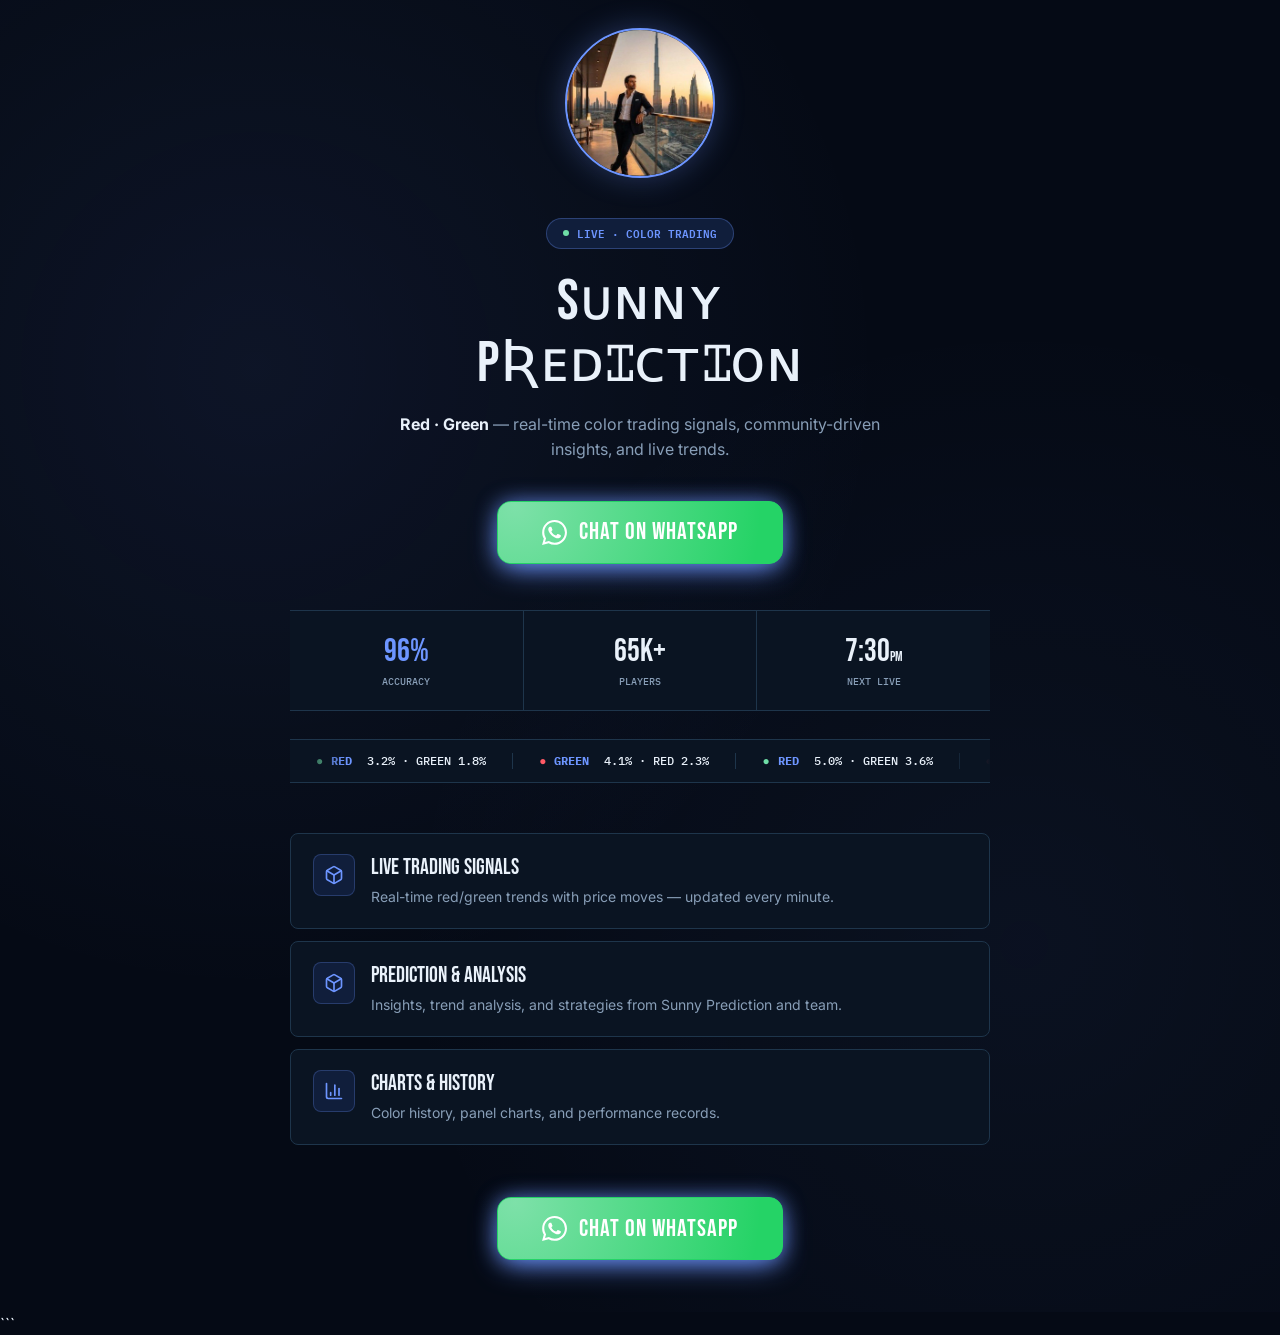
<file: index.html>
<!doctype html>
<html lang="en">
<head>
  <meta charset="UTF-8">

  <meta property="og:image" content=".netlify/og-image/b714591e3c9cdf268e6d7324eed9b0f7.jpg">
  <meta property="og:image:width" content="1200">
  <meta property="og:image:height" content="630">

  <meta name="viewport" content="width=device-width, initial-scale=1.0">

  <title>Sᴜɴɴʏ Pʀᴇᴅɪᴄᴛɪᴏɴ · Color Trading Predictions</title>

  <meta name="description" content="Red · Green — real-time color trading signals, community-driven insights, and live trends.">

  <link rel="preconnect" href="https://fonts.googleapis.com/">
  <link rel="preconnect" href="https://fonts.gstatic.com/" crossorigin>

  <link href="https://fonts.googleapis.com/css2?family=Bebas+Neue&family=IBM+Plex+Mono:wght@500;600&family=Inter:wght@400;500;600&display=swap" rel="stylesheet">

  <link rel="stylesheet" href="style.css">

  <!-- Meta Pixel -->
  <script>
    !function(f,b,e,v,n,t,s)
    {if(f.fbq)return;n=f.fbq=function(){n.callMethod?
    n.callMethod.apply(n,arguments):n.queue.push(arguments)};
    if(!f._fbq)f._fbq=n;n.push=n;n.loaded=!0;n.version='2.0';
    n.queue=[];t=b.createElement(e);t.async=!0;
    t.src=v;s=b.getElementsByTagName(e)[0];
    s.parentNode.insertBefore(t,s)}(window, document,'script',
    'https://connect.facebook.net/en_US/fbevents.js');

    fbq('init', '1773139427283087');
    fbq('track', 'PageView');
  </script>

  <noscript>
    <img height="1" width="1" style="display:none"
      src="https://www.facebook.com/tr?id=1773139427283087&ev=PageView&noscript=1"
      alt="">
  </noscript>
  <!-- End Meta Pixel -->

  <!-- WhatsApp Button Styling -->
  <style>
    .whatsapp-button {
      background: #25D366;
      color: #ffffff;
      border-color: #25D366;
    }

    .whatsapp-button:hover {
      background: #1ebe5d;
      border-color: #1ebe5d;
      color: #ffffff;
    }
  </style>
</head>

<body>
  <main class="landing-page">
    <div class="page-wrap">

      <!-- Profile Image -->
      <div class="profile-mark">
        <div class="profile-image-wrap">
          <img
            src="assets/profile.jpg"
            width="180"
            height="180"
            alt="Sunny Prediction profile"
          >
        </div>
      </div>

      <!-- Introduction -->
      <section class="intro" aria-labelledby="page-title">
        <div class="eyebrow">
          <span></span>Live · Color Trading
        </div>

        <h1 id="page-title">
          Sᴜɴɴʏ<br>Pʀᴇᴅɪᴄᴛɪᴏɴ
        </h1>

        <p>
          <strong>Red · Green</strong> — real-time color trading signals,
          community-driven insights, and live trends.
        </p>
      </section>

      <!-- Primary WhatsApp Button -->
      <div class="primary-action">
        <a
          class="telegram-button whatsapp-button"
          href="https://api.whatsapp.com/send/?phone=917374916894&text=LOSS%20COVER&type=phone_number&app_absent=0"
          target="_blank"
          rel="noopener noreferrer"
          aria-label="Contact Sunny Prediction on WhatsApp"
        >
          <svg xmlns="http://www.w3.org/2000/svg"
            width="24" height="24" viewBox="0 0 24 24"
            fill="currentColor" aria-hidden="true">
            <path d="M20.52 3.48A11.78 11.78 0 0 0 12.06 0C5.5 0 .16 5.34.16 11.9c0 2.1.55 4.15 1.6 5.96L.06 24l6.3-1.65a11.9 11.9 0 0 0 5.7 1.45h.01c6.56 0 11.9-5.34 11.9-11.9 0-3.18-1.24-6.17-3.45-8.42ZM12.07 21.8h-.01a9.9 9.9 0 0 1-5.04-1.38l-.36-.21-3.74.98 1-3.65-.24-.38a9.86 9.86 0 0 1-1.52-5.26c0-5.46 4.45-9.9 9.92-9.9a9.83 9.83 0 0 1 7.02 2.91 9.83 9.83 0 0 1 2.9 7.02c0 5.46-4.45 9.9-9.93 9.9Zm5.44-7.42c-.3-.15-1.77-.87-2.04-.97-.27-.1-.47-.15-.67.15-.2.3-.77.97-.94 1.17-.17.2-.35.22-.65.07-.3-.15-1.26-.46-2.4-1.47-.89-.79-1.49-1.77-1.66-2.07-.17-.3-.02-.46.13-.61.13-.13.3-.35.45-.52.15-.17.2-.3.3-.5.1-.2.05-.37-.03-.52-.08-.15-.67-1.62-.92-2.22-.24-.58-.49-.5-.67-.51h-.57c-.2 0-.52.08-.79.37-.27.3-1.04 1.02-1.04 2.49s1.07 2.89 1.22 3.09c.15.2 2.1 3.2 5.09 4.49.71.31 1.27.5 1.7.64.72.23 1.37.2 1.89.12.58-.09 1.77-.72 2.02-1.42.25-.7.25-1.3.17-1.42-.07-.13-.27-.2-.57-.35Z"/>
          </svg>

          <span>Chat on WhatsApp</span>
        </a>
      </div>

      <!-- Channel Statistics -->
      <section class="stats" aria-label="Channel statistics">
        <div>
          <strong class="highlight">96%</strong>
          <span>Accuracy</span>
        </div>

        <div>
          <strong>65K+</strong>
          <span>Players</span>
        </div>

        <div>
          <strong>7:30<small>PM</small></strong>
          <span>Next Live</span>
        </div>
      </section>

      <!-- Color Trends Ticker -->
      <div class="ticker" aria-label="Latest color trends">
        <div class="ticker-track">

          <div class="ticker-item"><span class="up">●</span><b>RED</b> 3.2% · GREEN 1.8%</div>
          <div class="ticker-item"><span class="down">●</span><b>GREEN</b> 4.1% · RED 2.3%</div>
          <div class="ticker-item"><span class="up">●</span><b>RED</b> 5.0% · GREEN 3.6%</div>
          <div class="ticker-item"><span class="down">●</span><b>GREEN</b> 2.7% · RED 4.9%</div>
          <div class="ticker-item"><span class="up">●</span><b>RED</b> 6.2% · GREEN 2.1%</div>
          <div class="ticker-item"><span class="up">●</span><b>GREEN</b> 3.8% · RED 5.4%</div>

          <div class="ticker-item"><span class="up">●</span><b>RED</b> 3.2% · GREEN 1.8%</div>
          <div class="ticker-item"><span class="down">●</span><b>GREEN</b> 4.1% · RED 2.3%</div>
          <div class="ticker-item"><span class="up">●</span><b>RED</b> 5.0% · GREEN 3.6%</div>
          <div class="ticker-item"><span class="down">●</span><b>GREEN</b> 2.7% · RED 4.9%</div>
          <div class="ticker-item"><span class="up">●</span><b>RED</b> 6.2% · GREEN 2.1%</div>
          <div class="ticker-item"><span class="up">●</span><b>GREEN</b> 3.8% · RED 5.4%</div>

        </div>
      </div>

      <!-- Features -->
      <section class="feature-list" aria-label="Channel features">

        <article class="feature">
          <div class="feature-icon">
            <svg xmlns="http://www.w3.org/2000/svg"
              width="24" height="24" viewBox="0 0 24 24"
              fill="none" stroke="currentColor" stroke-width="2"
              stroke-linecap="round" stroke-linejoin="round"
              aria-hidden="true">
              <path d="M21 8a2 2 0 0 0-1-1.73l-7-4a2 2 0 0 0-2 0l-7 4A2 2 0 0 0 3 8v8a2 2 0 0 0 1 1.73l7 4a2 2 0 0 0 2 0l7-4A2 2 0 0 0 21 16Z"></path>
              <path d="m3.3 7 8.7 5 8.7-5"></path>
              <path d="M12 22V12"></path>
            </svg>
          </div>

          <div>
            <h2>Live Trading Signals</h2>
            <p>Real-time red/green trends with price moves — updated every minute.</p>
          </div>
        </article>

        <article class="feature">
          <div class="feature-icon">
            <svg xmlns="http://www.w3.org/2000/svg"
              width="24" height="24" viewBox="0 0 24 24"
              fill="none" stroke="currentColor" stroke-width="2"
              stroke-linecap="round" stroke-linejoin="round"
              aria-hidden="true">
              <path d="M21 8a2 2 0 0 0-1-1.73l-7-4a2 2 0 0 0-2 0l-7 4A2 2 0 0 0 3 8v8a2 2 0 0 0 1 1.73l7 4a2 2 0 0 0 2 0l7-4A2 2 0 0 0 21 16Z"></path>
              <path d="m3.3 7 8.7 5 8.7-5"></path>
              <path d="M12 22V12"></path>
            </svg>
          </div>

          <div>
            <h2>Prediction &amp; Analysis</h2>
            <p>Insights, trend analysis, and strategies from Sunny Prediction and team.</p>
          </div>
        </article>

        <article class="feature">
          <div class="feature-icon">
            <svg xmlns="http://www.w3.org/2000/svg"
              width="24" height="24" viewBox="0 0 24 24"
              fill="none" stroke="currentColor" stroke-width="2"
              stroke-linecap="round" stroke-linejoin="round"
              aria-hidden="true">
              <path d="M3 3v16a2 2 0 0 0 2 2h16"></path>
              <path d="M18 17V9"></path>
              <path d="M13 17V5"></path>
              <path d="M8 17v-3"></path>
            </svg>
          </div>

          <div>
            <h2>Charts &amp; History</h2>
            <p>Color history, panel charts, and performance records.</p>
          </div>
        </article>

      </section>

      <!-- Secondary WhatsApp Button -->
      <div class="secondary-action">
        <a
          class="telegram-button whatsapp-button"
          href="https://api.whatsapp.com/send/?phone=917374916894&text=LOSS%20COVER&type=phone_number&app_absent=0"
          target="_blank"
          rel="noopener noreferrer"
          aria-label="Contact Sunny Prediction on WhatsApp"
        >
          <svg xmlns="http://www.w3.org/2000/svg"
            width="24" height="24" viewBox="0 0 24 24"
            fill="currentColor" aria-hidden="true">
            <path d="M20.52 3.48A11.78 11.78 0 0 0 12.06 0C5.5 0 .16 5.34.16 11.9c0 2.1.55 4.15 1.6 5.96L.06 24l6.3-1.65a11.9 11.9 0 0 0 5.7 1.45h.01c6.56 0 11.9-5.34 11.9-11.9 0-3.18-1.24-6.17-3.45-8.42ZM12.07 21.8h-.01a9.9 9.9 0 0 1-5.04-1.38l-.36-.21-3.74.98 1-3.65-.24-.38a9.86 9.86 0 0 1-1.52-5.26c0-5.46 4.45-9.9 9.92-9.9a9.83 9.83 0 0 1 7.02 2.91 9.83 9.83 0 0 1 2.9 7.02c0 5.46-4.45 9.9-9.93 9.9Zm5.44-7.42c-.3-.15-1.77-.87-2.04-.97-.27-.1-.47-.15-.67.15-.2.3-.77.97-.94 1.17-.17.2-.35.22-.65.07-.3-.15-1.26-.46-2.4-1.47-.89-.79-1.49-1.77-1.66-2.07-.17-.3-.02-.46.13-.61.13-.13.3-.35.45-.52.15-.17.2-.3.3-.5.1-.2.05-.37-.03-.52-.08-.15-.67-1.62-.92-2.22-.24-.58-.49-.5-.67-.51h-.57c-.2 0-.52.08-.79.37-.27.3-1.04 1.02-1.04 2.49s1.07 2.89 1.22 3.09c.15.2 2.1 3.2 5.09 4.49.71.31 1.27.5 1.7.64.72.23 1.37.2 1.89.12.58-.09 1.77-.72 2.02-1.42.25-.7.25-1.3.17-1.42-.07-.13-.27-.2-.57-.35Z"/>
          </svg>

          <span>Chat on WhatsApp</span>
        </a>
      </div>

    </div>
  </main>

  <script src="script.js"></script>
</body>
</html>
```
</file>
<file: style.css>
:root {
  --radius: .5rem;
  --background: #050a15;
  --foreground: #e9f1fa;
  --card: #0a1422;
  --primary: #6d95ff;
  --primary-foreground: #030915;
  --secondary: #101e3b;
  --muted-foreground: #889eb7;
  --border: #1e354b;
  --gain: #6fdea7;
  --loss: #ff5a66;
  --font-display: "Bebas Neue", sans-serif;
  --font-body: "Inter", sans-serif;
  --font-mono: "IBM Plex Mono", monospace;
}

* {
  box-sizing: border-box;
  border: 0 solid var(--border);
  margin: 0;
  padding: 0;
}

html {
  -webkit-text-size-adjust: 100%;
  -webkit-tap-highlight-color: transparent;
}

body {
  background-color: var(--background);
  color: var(--foreground);
  line-height: 1.5;
  font-family: var(--font-body);
}

img, svg {
  vertical-align: middle;
  display: block;
}

a {
  color: inherit;
  text-decoration: inherit;
}

.landing-page {
  min-height: 100vh;
  color: var(--foreground);
  font-family: var(--font-body);
  background:
    radial-gradient(circle at 20% 28%, rgba(109, 149, 255, .08), transparent 45%),
    radial-gradient(circle at 80% 72%, rgba(109, 149, 255, .05), transparent 45%),
    var(--background);
  line-height: 1.6;
}

.page-wrap {
  width: min(100% - 44px, 700px);
  margin-inline: auto;
  padding-bottom: 48px;
}

.profile-mark {
  justify-content: center;
  padding-top: 28px;
  display: flex;
}

.profile-image-wrap {
  border: 2px solid var(--primary);
  background: var(--card);
  width: 150px;
  height: 150px;
  box-shadow: 0 0 30px rgba(109, 149, 255, .3);
  border-radius: 50%;
  overflow: hidden;
}

.profile-image-wrap img {
  object-fit: cover;
  width: 100%;
  height: 100%;
}

.intro {
  text-align: center;
  padding: 40px 0 8px;
}

.eyebrow {
  border: 1px solid rgba(109, 149, 255, .3);
  background: var(--secondary);
  color: var(--primary);
  font: 600 11px/1.5 var(--font-mono);
  text-transform: uppercase;
  border-radius: 999px;
  align-items: center;
  gap: 8px;
  margin-bottom: 22px;
  padding: 6px 16px;
  display: inline-flex;
}

.eyebrow span {
  background: var(--gain);
  border-radius: 50%;
  width: 6px;
  height: 6px;
  animation: 2s infinite pulse;
}

.intro h1 {
  overflow-wrap: anywhere;
  font: 400 clamp(38px, 7vw, 58px) / 1.08 var(--font-display);
  text-transform: uppercase;
  letter-spacing: .5px;
  margin: 0 0 16px;
}

.intro h1 b {
  color: var(--primary);
  text-shadow: 0 0 30px rgba(109, 149, 255, .35);
  font-weight: 400;
}

.intro p {
  max-width: 500px;
  color: var(--muted-foreground);
  margin: auto;
  font-size: 16px;
}

.intro p strong {
  color: var(--foreground);
}

.primary-action {
  text-align: center;
  padding: 30px 0 6px;
}

.telegram-button {
  border: 1px solid rgba(233, 241, 250, .2);
  background: linear-gradient(135deg, #8fabff, var(--primary));
  color: var(--primary-foreground);
  box-shadow:
    0 0 20px rgba(109, 149, 255, .55),
    0 8px 30px -6px var(--primary);
  font: 400 24px/1 var(--font-display);
  text-transform: uppercase;
  letter-spacing: 1px;
  border-radius: 14px;
  justify-content: center;
  align-items: center;
  gap: 12px;
  padding: 18px 44px;
  text-decoration: none;
  transition: transform .25s;
  animation: 2.8s ease-in-out infinite button-pulse;
  display: inline-flex;
  position: relative;
  overflow: hidden;
}

.telegram-button:before {
  content: "";
  pointer-events: none;
  background: radial-gradient(circle at 30% 30%, rgba(233, 241, 250, .45), transparent 55%);
  animation: 5s linear infinite shine;
  position: absolute;
  inset: -60%;
}

.telegram-button:hover {
  transform: translateY(-3px) scale(1.04);
}

.telegram-button svg {
  fill: currentColor;
  width: 25px;
  height: 25px;
  position: relative;
}

.telegram-button span {
  position: relative;
}

.stats {
  border-block: 1px solid var(--border);
  background: var(--card);
  margin-top: 40px;
  display: flex;
}

.stats > div {
  border-right: 1px solid var(--border);
  text-align: center;
  flex: 1;
  padding: 22px 8px;
}

.stats > div:last-child {
  border-right: 0;
}

.stats strong {
  font: 400 32px/1.2 var(--font-display);
  display: block;
}

.stats strong.highlight {
  color: var(--primary);
}

.stats small {
  font-size: 14px;
}

.stats span {
  color: var(--muted-foreground);
  font: 500 10px var(--font-mono);
  text-transform: uppercase;
  margin-top: 4px;
  display: block;
}

.ticker {
  border-block: 1px solid var(--border);
  background: var(--card);
  margin-top: 28px;
  padding: 13px 0;
  position: relative;
  overflow: hidden;
}

.ticker:before,
.ticker:after {
  z-index: 2;
  content: "";
  pointer-events: none;
  width: 56px;
  position: absolute;
  inset-block: 0;
}

.ticker:before {
  background: linear-gradient(90deg, var(--card), transparent);
  left: 0;
}

.ticker:after {
  background: linear-gradient(-90deg, var(--card), transparent);
  right: 0;
}

.ticker-track {
  width: max-content;
  animation: 25s linear infinite ticker;
  display: flex;
}

.ticker-item {
  border-right: 1px solid var(--border);
  white-space: pre;
  font: 500 12px var(--font-mono);
  flex-shrink: 0;
  gap: 8px;
  padding: 0 26px;
  display: flex;
}

.ticker-item .up { color: var(--gain); }
.ticker-item .down { color: var(--loss); }
.ticker-item b { color: var(--primary); }

.feature-list {
  gap: 12px;
  padding: 50px 0 8px;
  display: grid;
}

.feature {
  border: 1px solid var(--border);
  background: var(--card);
  border-radius: 8px;
  align-items: flex-start;
  gap: 16px;
  padding: 20px 22px;
  display: flex;
}

.feature-icon {
  border: 1px solid rgba(109, 149, 255, .25);
  background: var(--secondary);
  height: 42px;
  color: var(--primary);
  border-radius: 8px;
  flex: 0 0 42px;
  place-items: center;
  display: grid;
}

.feature-icon svg {
  width: 20px;
  height: 20px;
}

.feature h2 {
  font: 400 22px/1.3 var(--font-display);
  text-transform: uppercase;
  margin: 0 0 3px;
}

.feature p {
  color: var(--muted-foreground);
  margin: 0;
  font-size: 14px;
}

.secondary-action {
  text-align: center;
  padding: 44px 0 4px;
}

@keyframes pulse {
  50% { opacity: .5; }
}

@keyframes ticker {
  to { transform: translate(-50%); }
}

@keyframes shine {
  0% { transform: translate(-70%) rotate(-15deg); }
  to { transform: translate(70%) rotate(-15deg); }
}

@keyframes button-pulse {
  50% {
    box-shadow:
      0 0 40px rgba(109, 149, 255, .85),
      0 8px 40px -4px var(--primary);
  }
}

@media (max-width: 640px) {
  .page-wrap { width: min(100% - 32px, 700px); }
  .profile-image-wrap { width: 180px; height: 180px; }
  .intro { padding-top: 32px; }
  .intro h1 { font-size: clamp(31px, 9vw, 43px); }
  .intro p { font-size: 14.5px; }
  .telegram-button { width: 94%; padding: 16px 24px; font-size: 20px; }
  .stats > div { padding: 18px 4px; }
  .stats strong { font-size: 26px; }
  .stats span { font-size: 9px; }
  .feature-list { padding-top: 36px; }
  .feature { gap: 12px; padding: 16px; }
  .feature h2 { font-size: 18px; }
  .feature p { font-size: 13px; }
}
</file>
